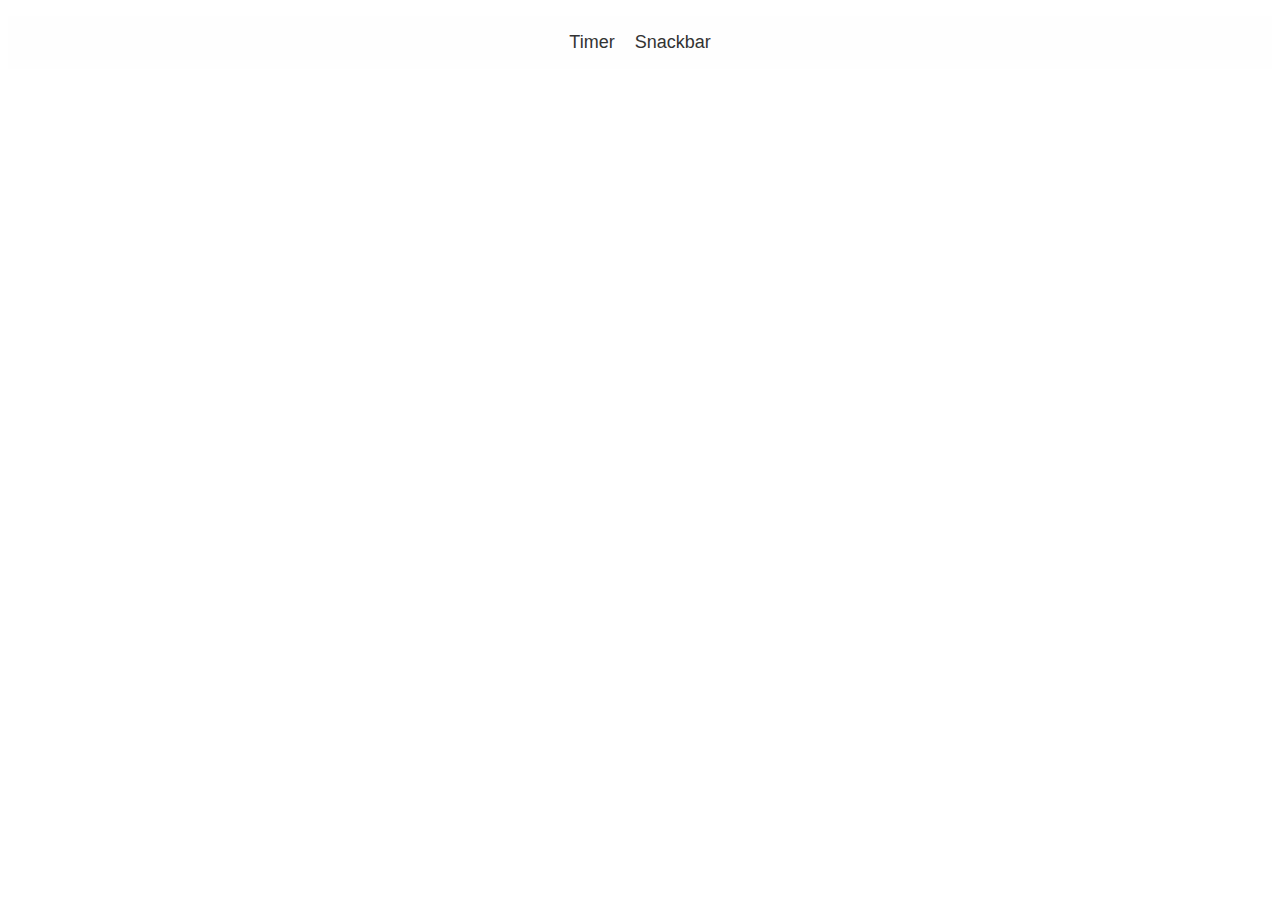
<file: src/index.html>
<!DOCTYPE html>
<html lang="en">
  <head>
    <meta charset="UTF-8" />
    <link rel="icon" type="image/svg+xml" href="/favicon.svg" />
    <meta name="viewport" content="width=device-width, initial-scale=1.0" />
    <title>goit-js-hw-10</title>
    <link rel="stylesheet" href="./css/styles.css" />
  </head>
  <body>
    <ul>
      <li><a href="./1-timer.html">Timer</a></li>
      <li><a href="./2-snackbar.html">Snackbar</a></li>
    </ul>
  </body>
</html>
</file>
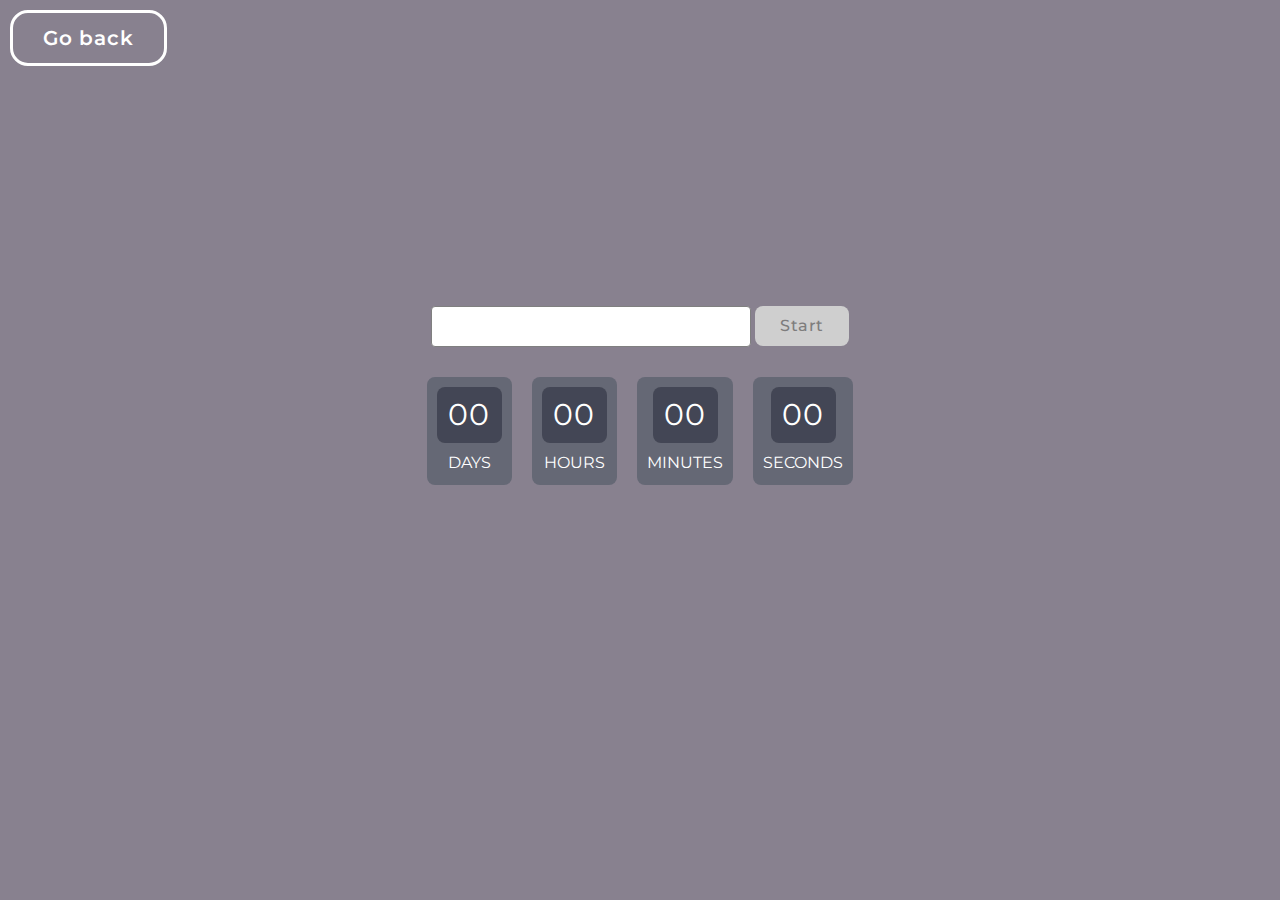
<file: src/01-timer.html>
<!DOCTYPE html>
<html lang="en">
  <head>
    <meta charset="UTF-8" />
    <meta name="viewport" content="width=device-width, initial-scale=1.0" />
    <title>Countdown timer</title>
    <link rel="preconnect" href="https://fonts.googleapis.com" />
    <link rel="preconnect" href="https://fonts.gstatic.com" crossorigin />
    <link
      href="https://fonts.googleapis.com/css2?family=Montserrat&display=swap"
      rel="stylesheet"
    />

    <link
      rel="stylesheet"
      href="https://cdn.jsdelivr.net/npm/modern-normalize@2.0.0/modern-normalize.min.css"
    />

    <link rel="stylesheet" href="./css/common.css" />
    <link rel="stylesheet" href="./css/timer.css" />
  </head>
  <body>
    <div class="btn-container">
      <p>
        <a class="btn" href="index.html">Go back</a>
      </p>
    </div>

    <div class="thumb-block">
      <div class="position" id="animatedDiv">
        <div class="calendar">
          <input class="input-calendar" type="text" id="datetime-picker" />
          <button class="btn-input" type="button" data-start disabled>
            Start
          </button>
        </div>
        <div class="timer">
          <div class="field">
            <span class="value" data-days>00</span>
            <span class="label">Days</span>
          </div>
          <div class="field">
            <span class="value" data-hours>00</span>
            <span class="label">Hours</span>
          </div>
          <div class="field">
            <span class="value" data-minutes>00</span>
            <span class="label">Minutes</span>
          </div>
          <div class="field">
            <span class="value" data-seconds>00</span>
            <span class="label">Seconds</span>
          </div>
        </div>
      </div>
    </div>

    <script src="js/01-timer.js" type="module"></script>
  </body>
</html>
</file>
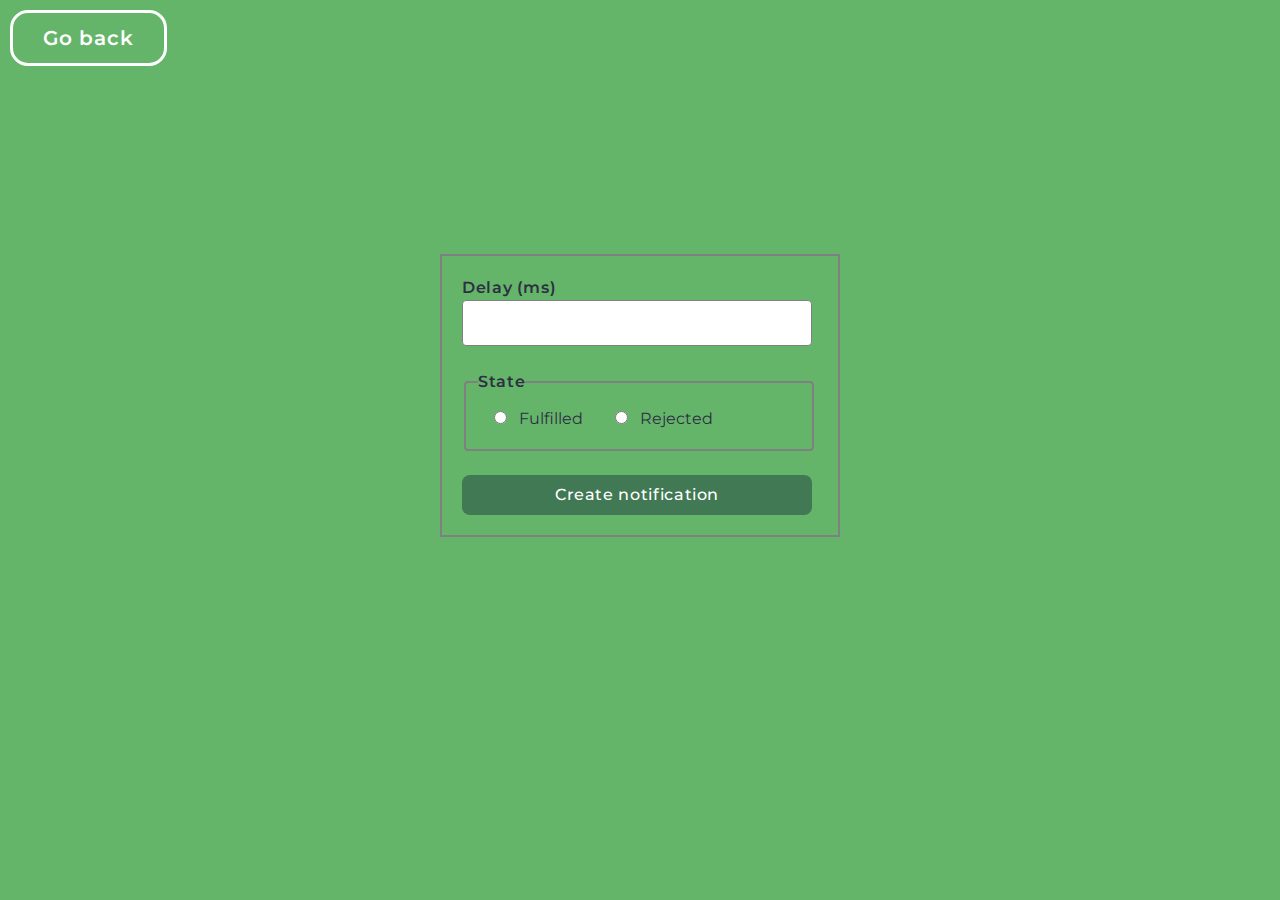
<file: src/02-snackbar.html>
<!DOCTYPE html>
<html lang="en">
  <head>
    <meta charset="UTF-8" />
    <meta name="viewport" content="width=device-width, initial-scale=1.0" />
    <title>Promise generator</title>
    <link rel="preconnect" href="https://fonts.googleapis.com" />
    <link rel="preconnect" href="https://fonts.gstatic.com" crossorigin />
    <link
      href="https://fonts.googleapis.com/css2?family=Montserrat&display=swap"
      rel="stylesheet"
    />

    <link
      rel="stylesheet"
      href="https://cdn.jsdelivr.net/npm/modern-normalize@2.0.0/modern-normalize.min.css"
    />

    <link rel="stylesheet" href="./css/common.css" />
    <link rel="stylesheet" href="./css/snackbar.css" />
  </head>
  <body>
    <div class="btn-container">
      <p>
        <a class="btn" href="index.html">Go back</a>
      </p>
    </div>

    <div class="thumb-block">
      <form class="form">
        <label class="label-delay">
          Delay (ms) <br />
          <input type="number" name="delay" required />
        </label>
        <fieldset class="frame">
          <legend class="legend">State</legend>
          <label class="label-radio">
            <input type="radio" name="state" value="fulfilled" required />
            <span>Fulfilled</span>
          </label>
          <label class="label-radio">
            <input type="radio" name="state" value="rejected" required />
            <span>Rejected</span>
          </label>
        </fieldset>
        <button class="btn-start" type="submit">Create notification</button>
      </form>
    </div>

    <script src="js/02-snackbar.js" type="module"></script>
  </body>
</html>
</file>
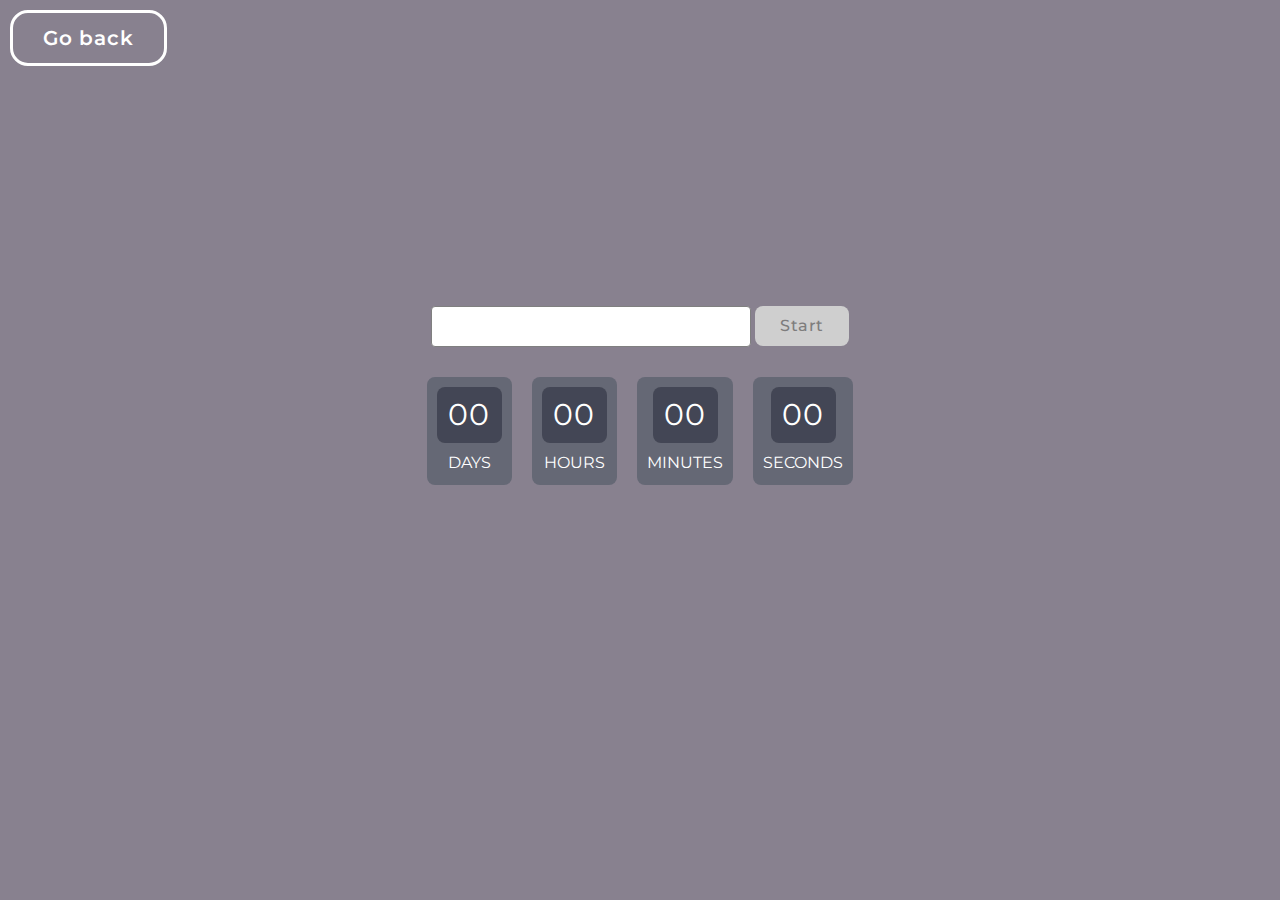
<file: src/1-timer.html>
<!DOCTYPE html>
<html lang="en">
  <head>
    <meta charset="UTF-8" />
    <meta name="viewport" content="width=device-width, initial-scale=1.0" />
    <title>Countdown timer</title>
    <link rel="preconnect" href="https://fonts.googleapis.com" />
    <link rel="preconnect" href="https://fonts.gstatic.com" crossorigin />
    <link
      href="https://fonts.googleapis.com/css2?family=Montserrat&display=swap"
      rel="stylesheet"
    />

    <link
      rel="stylesheet"
      href="https://cdn.jsdelivr.net/npm/modern-normalize@2.0.0/modern-normalize.min.css"
    />

    <link rel="stylesheet" href="./css/common.css" />
    <link rel="stylesheet" href="./css/timer.css" />
  </head>
  <body>
    <div class="btn-container">
      <p>
        <a class="btn" href="index.html">Go back</a>
      </p>
    </div>

    <div class="thumb-block">
      <div class="position" id="animatedDiv">
        <div class="calendar">
          <input class="input-calendar" type="text" id="datetime-picker" />
          <button class="btn-input" type="button" data-start disabled>
            Start
          </button>
        </div>
        <div class="timer">
          <div class="field">
            <span class="value" data-days>00</span>
            <span class="label">Days</span>
          </div>
          <div class="field">
            <span class="value" data-hours>00</span>
            <span class="label">Hours</span>
          </div>
          <div class="field">
            <span class="value" data-minutes>00</span>
            <span class="label">Minutes</span>
          </div>
          <div class="field">
            <span class="value" data-seconds>00</span>
            <span class="label">Seconds</span>
          </div>
        </div>
      </div>
    </div>

    <script src="./js/1-timer.js" type="module"></script>
  </body>
</html>
</file>
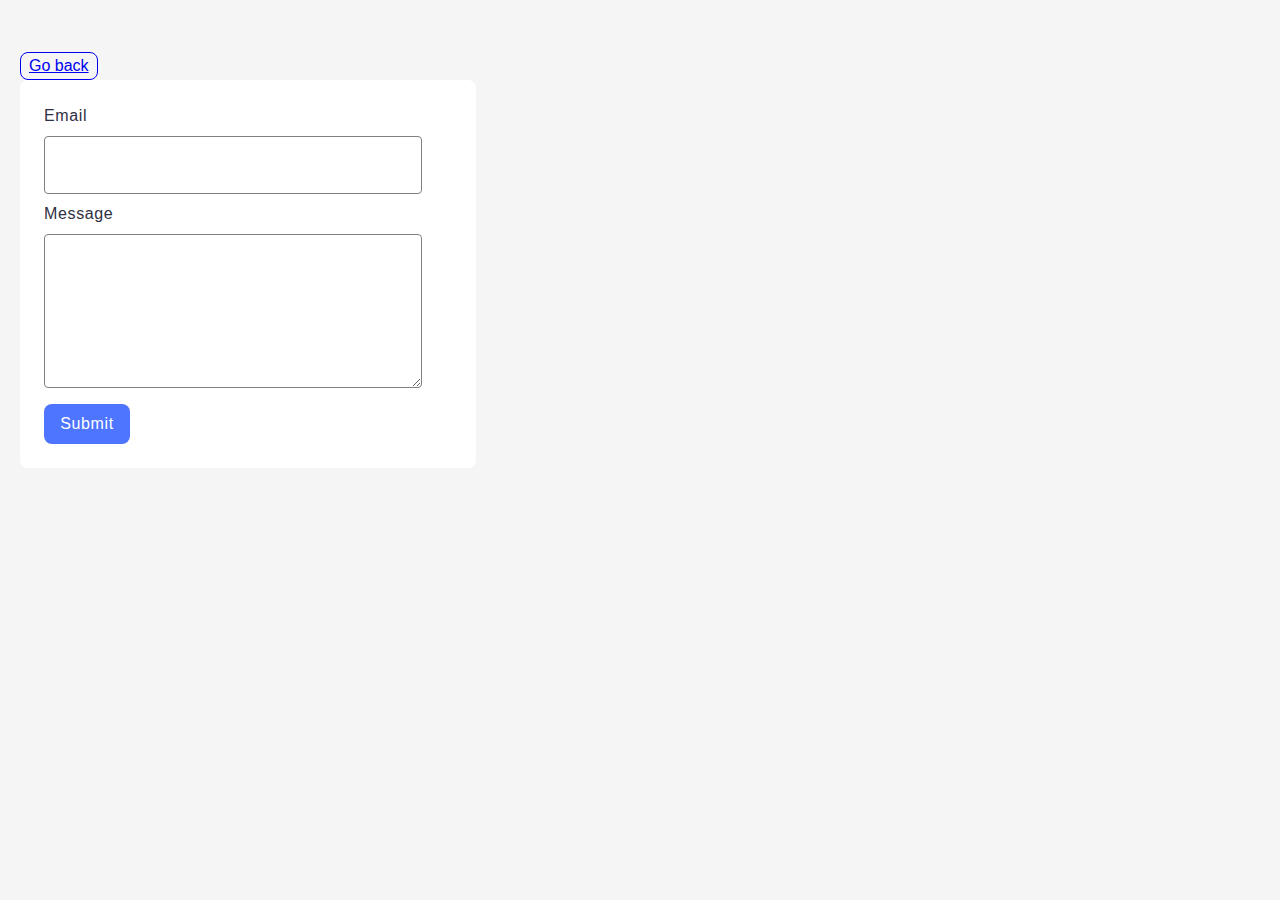
<file: src/2-form.html>
<!DOCTYPE html>
<html lang="en">
  <head>
    <meta charset="UTF-8" />
    <meta http-equiv="X-UA-Compatible" content="IE=edge" />
    <meta name="viewport" content="width=device-width, initial-scale=1.0" />
    <title>Form</title>
    <link rel="stylesheet" href="./css/2-form.css" />
    <link rel="stylesheet" href="./css/back-link.css" />
  </head>
  <body>
    <a class="back-link" href="./index.html">Go back</a>
    <form class="feedback-form" autocomplete="off">
      <label>
        Email
        <input type="email" name="email" autofocus />
      </label>
      <label>
        Message
        <textarea name="message" rows="8"></textarea>
      </label>
      <button class="btn" type="submit">Submit</button>
    </form>

    <script type="module" src="./js/2-form.js"></script>
  </body>
</html>
</file>
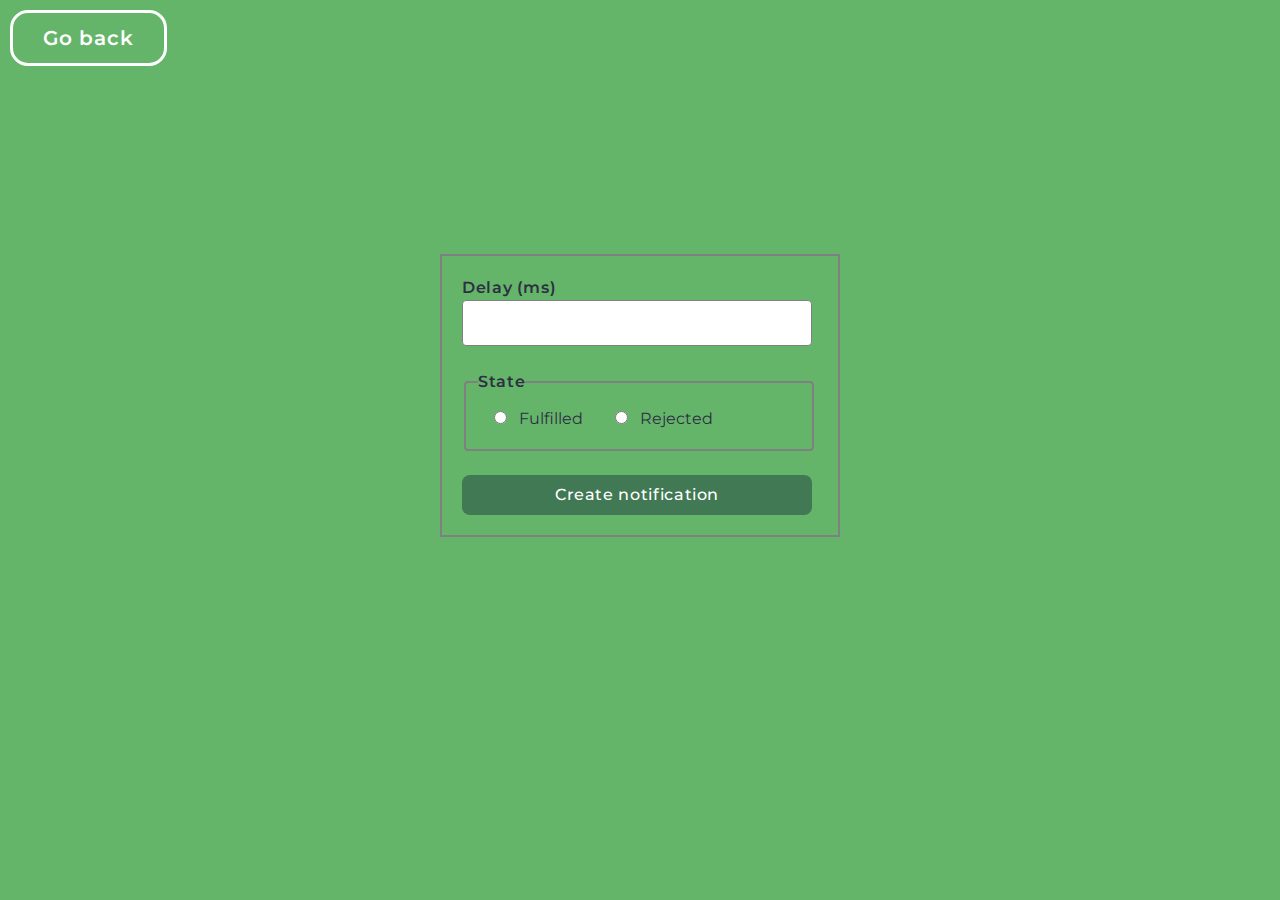
<file: src/2-snackbar.html>
<!DOCTYPE html>
<html lang="en">
  <head>
    <meta charset="UTF-8" />
    <meta name="viewport" content="width=device-width, initial-scale=1.0" />
    <title>Promise generator</title>
    <link rel="preconnect" href="https://fonts.googleapis.com" />
    <link rel="preconnect" href="https://fonts.gstatic.com" crossorigin />
    <link
      href="https://fonts.googleapis.com/css2?family=Montserrat&display=swap"
      rel="stylesheet"
    />

    <link
      rel="stylesheet"
      href="https://cdn.jsdelivr.net/npm/modern-normalize@2.0.0/modern-normalize.min.css"
    />

    <link rel="stylesheet" href="./css/common.css" />
    <link rel="stylesheet" href="./css/snackbar.css" />
  </head>
  <body>
    <div class="btn-container">
      <p>
        <a class="btn" href="index.html">Go back</a>
      </p>
    </div>

    <div class="thumb-block">
      <form class="form">
        <label class="label-delay">
          Delay (ms) <br />
          <input type="number" name="delay" required />
        </label>
        <fieldset class="frame">
          <legend class="legend">State</legend>
          <label class="label-radio">
            <input type="radio" name="state" value="fulfilled" required />
            <span>Fulfilled</span>
          </label>
          <label class="label-radio">
            <input type="radio" name="state" value="rejected" required />
            <span>Rejected</span>
          </label>
        </fieldset>
        <button class="btn-start" type="submit">Create notification</button>
      </form>
    </div>

    <script src="./js/2-snackbar.js" type="module"></script>
  </body>
</html>
</file>
<file: src/css/styles.css>
body {
  font-family: 'Montserrat', sans-serif;
}

ul {
  list-style: none;
  display: flex;
  gap: 20px;
  padding: 16px;
  justify-content: center;
  background-color: #fefefe;
}

li a {
  position: relative;
  text-decoration: none;
  font-weight: 500;
  font-size: 18px;
  color: #333;
  transition: color 0.3s;
}

li a::after {
  content: '';
  position: absolute;
  bottom: -4px;
  left: 0;
  width: 0%;
  height: 2px;
  background-color: #4e75ff;
  transition: width 0.3s ease;
}

li a:hover::after {
  width: 100%;
}

li a:hover {
  color: #4e75ff;
}
</file>
<file: src/css/common.css>
button {
    cursor: pointer;
}

ul {
    list-style-type: none;
    margin-top: 0;
    margin-bottom: 0;
    padding-left: 0;
}

a {
    text-decoration: none;
}

h1, h2, h3, h4, p {
    margin-top: 0;
    margin-bottom: 0;
}

img {
    display: block;
    max-width: 100%;
    height: auto;
}
</file>
<file: src/css/timer.css>
body {
    background-color: #88818f;
    font-family: Montserrat;
}

.btn-container {
    position: relative;
    overflow: hidden;
}

.btn {
    display: inline-block;
    position: relative;
    z-index: 1;

    top: 0;
    left: 0;

    color: #fff;
    text-decoration: none;
    border: 3px solid #fff;
    border-radius: 18px;
    font-family: inherit;
    font-weight: 600;
    font-size: 20px;
    line-height: 1.5;
    letter-spacing: 0.04em;
    padding: 10px 30px;
    margin: 10px 10px;

    overflow: hidden;
    transition: all 0.3s;
}

.btn::after {
    content: "";
    position: absolute;
    width: 370px;
    height: 370px;
    border-radius: 140px;
    background-color: #fff;
    top: 50px;
    left: 50%;
    z-index: -1;

    animation: wave 5s infinite linear;
    transition: all 1s;

}

@keyframes wave {
    0% {
        transform: translateX(-50%) rotate(0deg);
    }

    100% {
        transform: translateX(-50%) rotate(360deg);
    }
}

.btn:hover {
    color: #88818f;
}

.btn:hover::after {
    top: 25px;
}

.thumb-block {
    display: flex;
    justify-content: center;
    align-items: center;
    height: 70vh;
}

.position {
    position: relative;
    z-index: 0;
    overflow: hidden;
    padding: 2rem;

    text-align: center;
}

.position.animated::before {
    content: '';
    position: absolute;
    z-index: -2;
    left: -80%;
    top: -70%;
    width: 250%;
    height: 250%;

    background-color: #88818f;
    background-repeat: no-repeat;
    background-position: 0 0;
    background-image: conic-gradient(transparent, rgb(57, 77, 82), transparent 30%);
    animation: rotate 3s linear infinite;
}

.position.animated::after {
    content: '';
    position: absolute;
    z-index: -1;
    left: 6px;
    top: 6px;
    width: calc(100% - 12px);
    height: calc(100% - 12px);
    background-color: #88818f;
    border-radius: 5px;
}

@keyframes rotate {
    100% {
        transform: rotate(1turn);
    }
}

.calendar {
    margin-bottom: 30px;
}

.input-calendar {
    width: 320px;
    border-radius: 4px;
    border: 1px solid #808080;
    outline: transparent;
    padding: 10px 16px;
}

.input-calendar:focus {
    border-color: #2d313f;
}

.btn-input {
    border-radius: 8px;
    background-color: #2d313f;
    border: transparent;

    color: #FFF;
    font-size: 16px;
    font-weight: 500;
    line-height: 1.5;
    letter-spacing: 0.04em;

    transition: background-color 500ms cubic-bezier(0.4, 0, 0.2, 1);
    padding: 8px 25px;
}

.btn-input:hover {
    background-color: #5c6172;
}

.btn-input:disabled {
    background-color: #CFCFCF;
    color: #7e7d7d;
}

.timer {
    display: flex;
    gap: 20px;
}

.field {
    display: flex;
    align-items: center;
    flex-direction: column;
    background-color: #656875;
    border-radius: 8px;

    padding: 10px;
}

.value {
    display: flex;
    justify-content: center;
    width: 65px;

    color: #fff;
    font-size: 30px;
    font-weight: 400;
    line-height: 1.2;
    letter-spacing: 0.04em;

    background-color: rgba(45, 49, 63, 0.6);
    border-radius: 8px;

    padding: 10px;
    margin-bottom: 8px;
}

.label {
    color: #fff;
    font-size: 16px;
    line-height: 1.5;

    text-align: center;
    text-transform: uppercase;
}
</file>
<file: src/css/snackbar.css>
body {
    background-color: #64b56a;
    font-family: Montserrat;
}

.btn-container {
    position: relative;
    overflow: hidden;
}

.btn {
    display: inline-block;
    position: relative;
    z-index: 1;

    top: 0;
    left: 0;

    color: #fff;
    text-decoration: none;
    border: 3px solid #fff;
    border-radius: 18px;
    font-family: inherit;
    font-weight: 600;
    font-size: 20px;
    line-height: 1.5;
    letter-spacing: 0.04em;
    padding: 10px 30px;
    margin: 10px 10px;

    overflow: hidden;
    transition: all 0.3s;
}

.btn::after {
    content: "";
    position: absolute;
    width: 370px;
    height: 370px;
    border-radius: 140px;
    background-color: #fff;
    top: 50px;
    left: 50%;
    z-index: -1;

    animation: wave 5s infinite linear;
    transition: all 1s;

}

@keyframes wave {
    0% {
        transform: translateX(-50%) rotate(0deg);
    }

    100% {
        transform: translateX(-50%) rotate(360deg);
    }
}

.btn:hover {
    color: #64b56a;
}

.btn:hover::after {
    top: 25px;
}

.thumb-block {
    display: flex;
    justify-content: center;
    align-items: center;
    height: 70vh;
}

.form {
    width: 400px;
    border: 2px solid #808080;
    padding: 20px;
}

.label-delay {
    display: block;
    color: #2E2F42;
    font-size: 16px;
    font-weight: 600;
    line-height: 1.5;
    letter-spacing: 0.04em;
    margin-bottom: 24px;
}

.label-delay input {
    width: 350px;
    border-radius: 4px;
    border: 1px solid #808080;
    outline: transparent;

    font-size: 16px;
    line-height: 1.5;
    letter-spacing: 0.04em;

    padding: 10px 16px;
}

.frame {
    display: flex;
    align-items: center;
    width: 350px;
    border-radius: 4px;
    border: 2px solid #808080;

    margin-bottom: 24px;
}

.legend {
    color: #2E2F42;
    font-size: 16px;
    font-weight: 600;
    line-height: 1.5;
    letter-spacing: 0.04em;
}

.label-radio {
    color: #2E2F42;
    font-size: 16px;
    line-height: 1.5;

    padding: 8px 16px;
}

.label-radio:hover,
.label-radio input:checked+span {
    font-weight: 600;
}

.label-radio input {
    margin-right: 8px;
}

.btn-start {
    width: 350px;

    border-radius: 8px;
    background-color: #407953;
    border: transparent;

    color: #FFF;
    font-size: 16px;
    font-weight: 500;
    line-height: 1.5;
    letter-spacing: 0.04em;

    transition: background-color 500ms cubic-bezier(0.4, 0, 0.2, 1);

    padding: 8px 16px;
}

.btn-start:hover {
    background-color: #519266;
}
</file>
<file: src/css/2-form.css>
body {
  font-family: 'Montserrat', sans-serif;
  background-color: #f5f5f5;
  margin: 20px;
}

.feedback-form {
  background: #fff;
  border-radius: 8px;
  padding: 24px;
  width: 408px;
  min-height: 296px;
  display: flex;
  flex-direction: column;
  gap: 8px;
}
.btn {
  margin-top: 8px;
}
.feedback-form label {
  display: flex;
  flex-direction: column;
  font-weight: 400;
  font-size: 16px;
  line-height: 150%;
  letter-spacing: 0.04em;
  color: #2e2f42;
}

.feedback-form input,
.feedback-form textarea {
  font-weight: 400;
  font-size: 16px;
  line-height: 150%;
  letter-spacing: 0.04em;
  color: #2e2f42;
  padding: 16px 8px;
  margin-top: 8px;
  border: 1px solid #808080;
  border-radius: 4px;
  width: 360px;
  transition: border-color 0.3s ease;
}

.feedback-form input:hover,
.feedback-form textarea:hover {
  border-color: #000;
}

.feedback-form input:focus,
.feedback-form textarea:focus {
  border-color: #808080;
  outline: none;
}

.feedback-form textarea {
  height: 120px;
  resize: vertical;
}

.feedback-form button {
  padding: 8px 16px;
  background: #4e75ff;
  border: none;
  border-radius: 8px;
  cursor: pointer;
  transition: background-color 0.3s ease;
  font-weight: 500;
  font-size: 16px;
  line-height: 150%;
  letter-spacing: 0.04em;
  color: #fff;
  width: 86px;
  height: 40px;
}

.feedback-form button:hover {
  background: #6c8cff;
}
</file>
<file: src/css/back-link.css>
.back-link {
  position: relative;
  display: inline-block;
  padding: 4px 8px;
  margin-top: 32px;
  border: 1px solid;
  border-radius: 8px;
}

.back-link::before {
  content: '';
  position: absolute;
  top: 50%;
  left: 0;
  width: 16px;
  height: 16px;

  background-repeat: no-repeat;
  background-position: center;
  background-image: url("data:image/svg+xml,%3Csvg xmlns='http://www.w3.org/2000/svg' viewBox='0 0 448 512'%3E%3Cpath d='M438.6 278.6c12.5-12.5 12.5-32.8 0-45.3l-160-160c-12.5-12.5-32.8-12.5-45.3 0s-12.5 32.8 0 45.3L338.8 224 32 224c-17.7 0-32 14.3-32 32s14.3 32 32 32l306.7 0L233.4 393.4c-12.5 12.5-12.5 32.8 0 45.3s32.8 12.5 45.3 0l160-160z'/%3E%3C/svg%3E");
  transition: 300ms ease-in;
  transition-property: opacity;
  opacity: 0;
  animation: slide 500ms linear infinite alternate-reverse both;
  animation-play-state: paused;
}
.back-link:hover::before {
  opacity: 1;
  animation-play-state: running;
}
</file>
